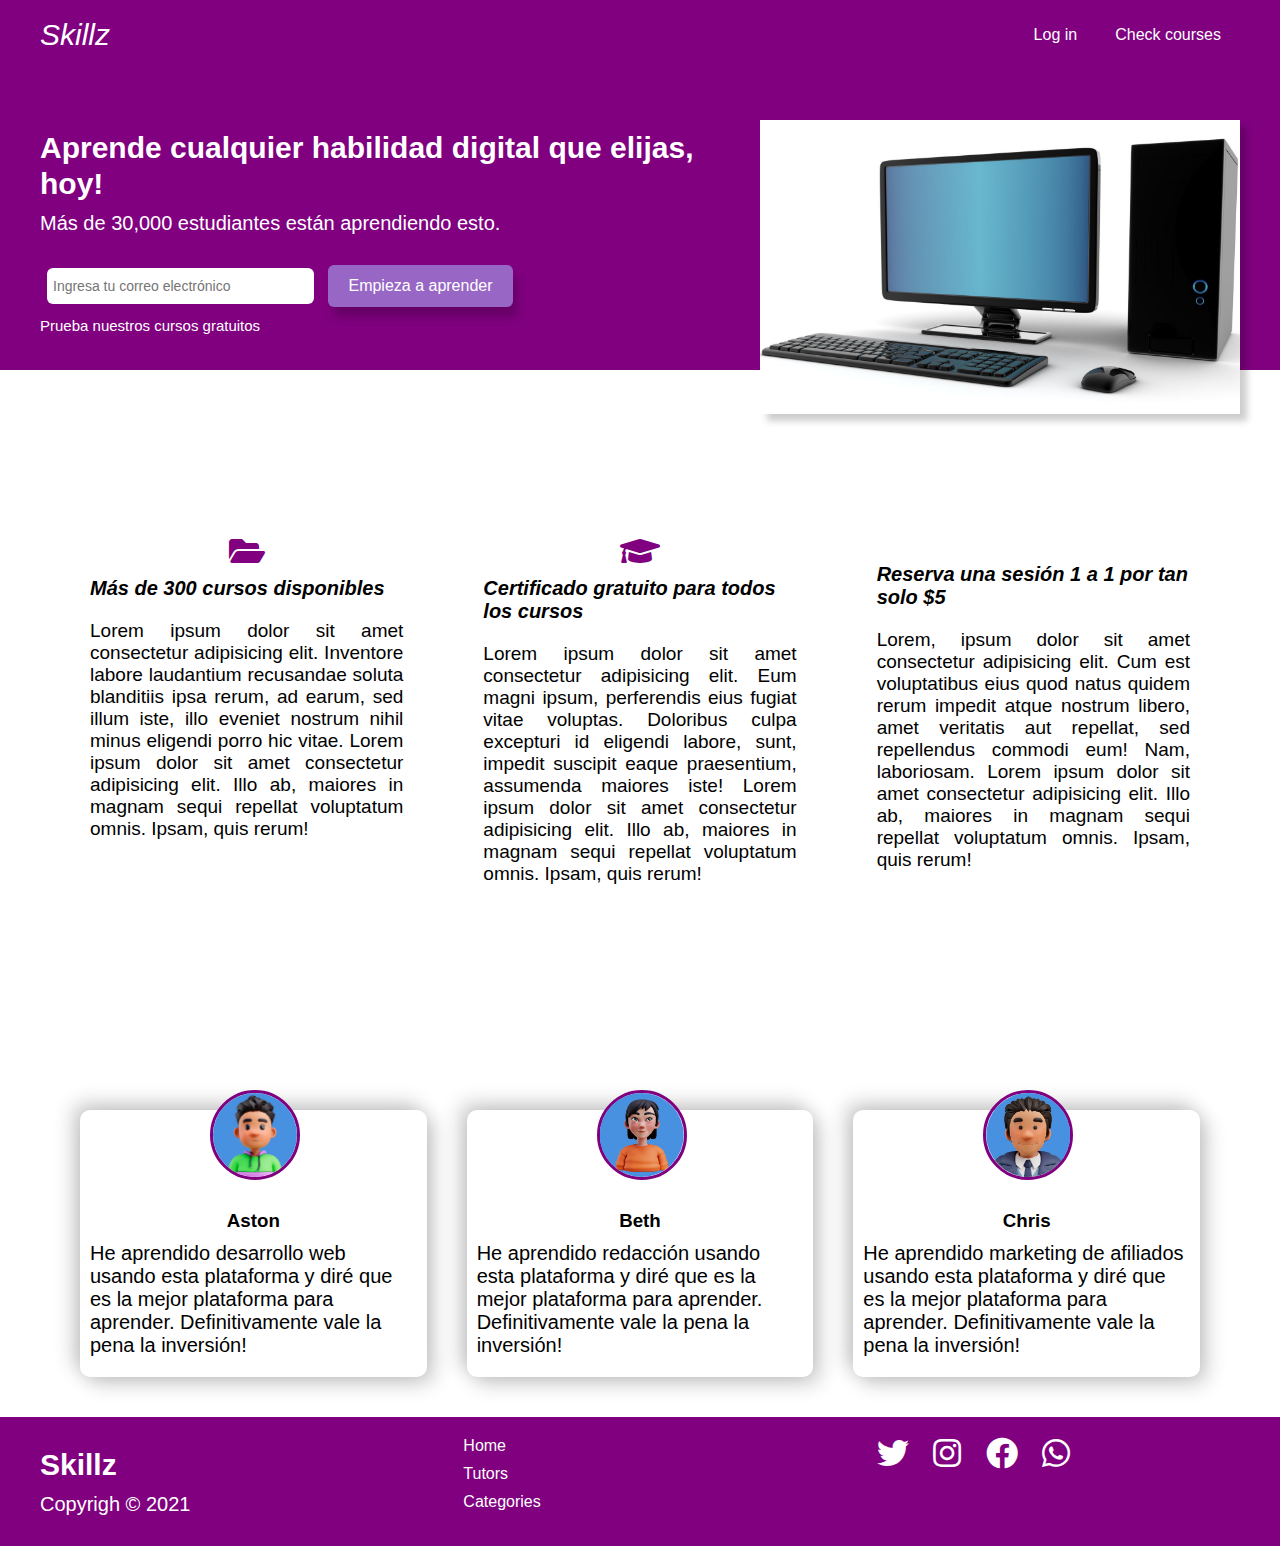
<file: CSS-Flexbox-Grid/index.html>
<!DOCTYPE html>
<html lang="en">
  <head>
    <meta charset="UTF-8">
    <meta name="viewport" content="width=device-width, initial-scale=1.0">
    <title>Document</title>
    <link rel="stylesheet" href="styles.css">
    <!-- Esta línea me permite utilizar los íconos "Font Awesome" ent tu proyecto -->
    <link rel="stylesheet" href="https://cdnjs.cloudflare.com/ajax/libs/font-awesome/5.15.4/css/all.min.css" integrity="sha512-1ycn6IcaQQ40/MKBW2W4Rhis/DbILU74C1vSrLJxCq57o941Ym01SwNsOMqvEBFlcgUa6xLiPY/NS5R+E6ztJQ==" crossorigin="anonymous" referrerpolicy="no-referrer" />
  </head>
  <body>
    <div class="navbar">
      <!-- En el div que envuelve los elementos en esta sección (la barra de navegación), registramos el contenedor y la clase (css) flex. -->
      <!-- .container para asegurarnos que los elementos internos no excedan cierto ancho, el cual especificaremos en CSS -->
      <!-- .flex para mostrar los elementos hijos alineados horizontalmente (lado-a-lado) usando CSS Flexbox. -->
      <div class="container flex">
        <h1 class="logo">Skillz</h1>
        <nav>
          <ul>
            <li class="nav">
              <a class="outline" href="">Log in</a>
            </li>
            <li class="nav">
              <a class="outline" href="">Check courses</a>
            </li>
          </ul>
        </nav>
      </div>
    </div>
    <!-- Area de presentación  -->
    <section class="showcase">
      <div class="container">
        <div class="grid">
          <div class="grid-item-1">
            <div class="showcase-text">
              <h1>Aprende cualquier habilidad digital que elijas, hoy!</h1>
              <p class="supporting-text"> Más de 30,000 estudiantes están aprendiendo esto.</p>
            </div>
            <div class="showcase-form">
              <form action="">
                <input type="email" placeholder="Ingresa tu correo electrónico">
                <input type="submit" class="btn" value="Empieza a aprender">
              </form>
              <p class="litte-info">Prueba nuestros cursos gratuitos</p>
            </div>
          </div>
          <div class="grid-item-2">
            <div class="image">
              <img src="./images/transparent.png" alt="">
            </div>
          </div>
        </div>
      </div>
    </section>
    
    <!-- Seccion estadísticas -->
    <div class="lower-container container">
      <section class="stats">
        <div class="flex">
          <div class="stat">
            <i class="fa fa-folder-open fa-2x" aria-hidden="true" ></i>
            <h3 class="title">Más de 300 cursos disponibles</h3>
            <p class="text">Lorem ipsum dolor sit amet consectetur adipisicing elit. Inventore labore laudantium recusandae soluta blanditiis ipsa rerum, ad earum, sed illum iste, illo eveniet nostrum nihil minus eligendi porro hic vitae. Lorem ipsum dolor sit amet consectetur adipisicing elit. Illo ab, maiores in magnam sequi repellat voluptatum omnis. Ipsam, quis rerum!</p>
          </div>
          <div class="stat">
            <i class="fa fa-graduation-cap fa-2x" aria-hidden="true" ></i>
            <h3 class="title">Certificado gratuito para todos los cursos</h3>
            <p class="text">Lorem ipsum dolor sit amet consectetur adipisicing elit. Eum magni ipsum, perferendis eius fugiat vitae voluptas. Doloribus culpa excepturi id eligendi labore, sunt, impedit suscipit eaque praesentium, assumenda maiores iste! Lorem ipsum dolor sit amet consectetur adipisicing elit. Illo ab, maiores in magnam sequi repellat voluptatum omnis. Ipsam, quis rerum!</p>
          </div>
          <div class="stat">
            <i class="fa fa-credit-card-alt fa-2x" aria-hidden="true" ></i>
            <h3 class="title">Reserva una sesión 1 a 1 por tan solo $5</h3>
            <p class="text">Lorem, ipsum dolor sit amet consectetur adipisicing elit. Cum est voluptatibus eius quod natus quidem rerum impedit atque nostrum libero, amet veritatis aut repellat, sed repellendus commodi eum! Nam, laboriosam. Lorem ipsum dolor sit amet consectetur adipisicing elit. Illo ab, maiores in magnam sequi repellat voluptatum omnis. Ipsam, quis rerum!</p>
          </div>
        </div>
      </section>
    </div>
    <!-- Seccion testimonios -->
    <section class="testimonials">
      <div class="container">
        <div class="testimonial grid-3">
          <div class="card">
            <div class="circle">
              <img src="images/4.jpg" alt="">
            </div>
            <h3>Aston</h3>
            <p>He aprendido desarrollo web usando esta plataforma y diré que es la mejor plataforma para aprender. Definitivamente vale la pena la inversión!</p>
          </div>

          <div class="card">
            <div class="circle">
              <img src="images/5.jpg" alt="">
            </div>
            <h3>Beth</h3>
            <p>He aprendido redacción usando esta plataforma y diré que es la mejor plataforma para aprender. Definitivamente vale la pena la inversión!</p>
          </div>

          <div class="card">
            <div class="circle">
              <img src="images/6.jpg" alt="">
            </div>
            <h3>Chris</h3>
            <p>He aprendido marketing de afiliados usando esta plataforma y diré que es la mejor plataforma para aprender. Definitivamente vale la pena la inversión!</p>
          </div>
        </div>
      </div>
    </section>
    <footer>
      <div class="container grid-3">
        <div class="copyright">
          <h1>Skillz</h1>
          <p>Copyrigh &copy; 2021</p>
        </div>
        <nav class="links">
          <ul>
            <li><a href="" class="outline">Home</a></li>
            <li><a href="" class="outline">Tutors</a></li>
            <li><a href="" class="outline">Categories</a></li>
          </ul>
        </nav>
        <div class="profiles">
          <a href=""><em class="fab fa-twitter fa-2x"></em></a>
          <a href=""><em class="fab fa-instagram fa-2x"></em></a>
          <a href=""><em class="fab fa-facebook fa-2x"></em></a>
          <a href=""><em class="fab fa-whatsapp fa-2x"></em></a>
        </div>
      </div>
    </footer>
  </body>
</html>
</file>
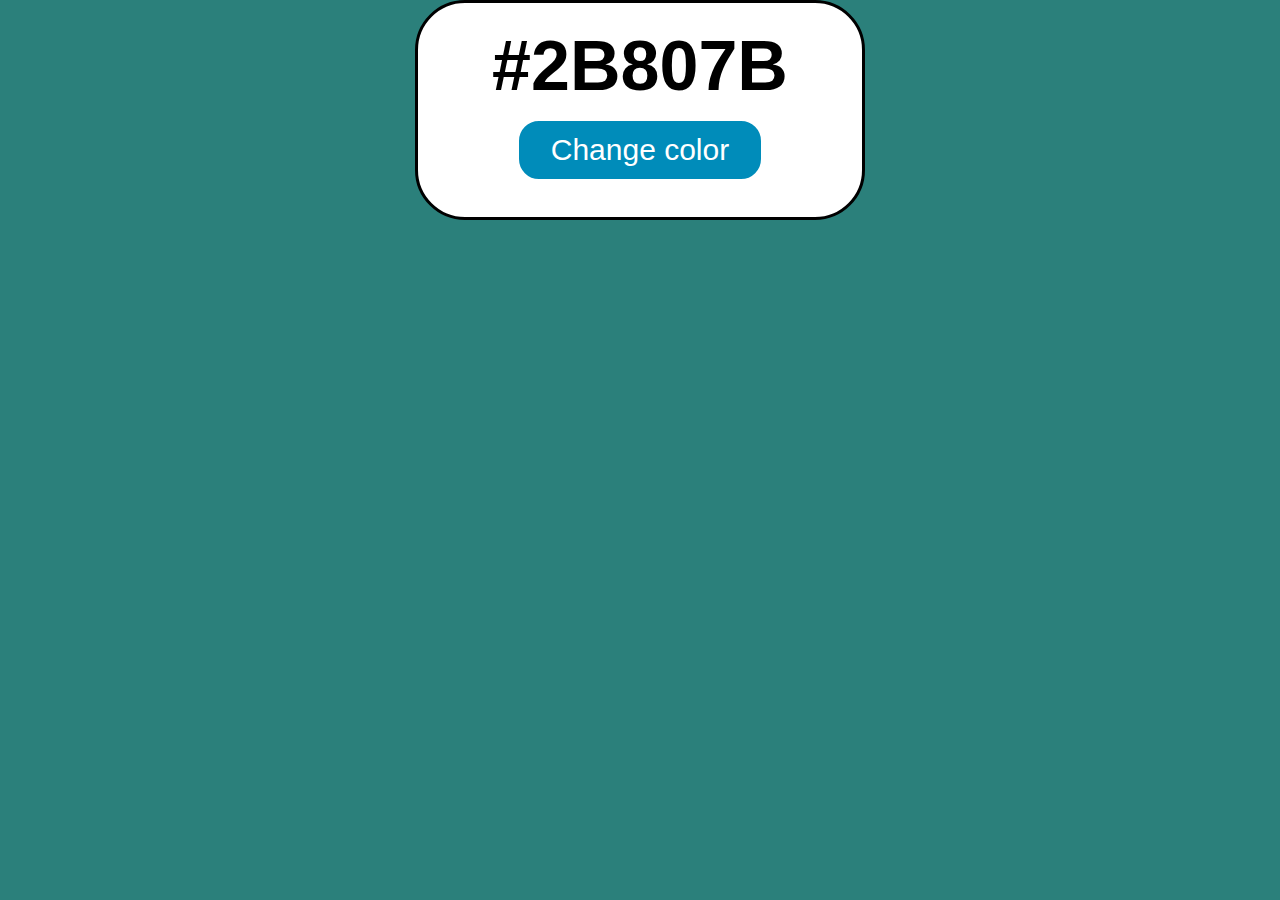
<file: DOM-Manipulation/Random-Hex-Colors/index.html>
<!DOCTYPE html>
<html lang="es">
  <head>
    <meta charset="UTF-8">
    <meta name="viewport" content="width=device-width, initial-scale=1.0">
    <title>Random Color</title>
    <link rel="stylesheet" href="styles.css"> 
    <link rel="icon" type="image/png" href="Images/favicon-colors.png">
    
  </head>
  <body class="centrar-flex">
    <div id="contenedor" class="centrar-flex">
      <p id="color">#2B807B</p>
      <button id="boton-color">Change color</button>
    </div>
    <script src="app.js"></script>
  </body>
</html>
</file>
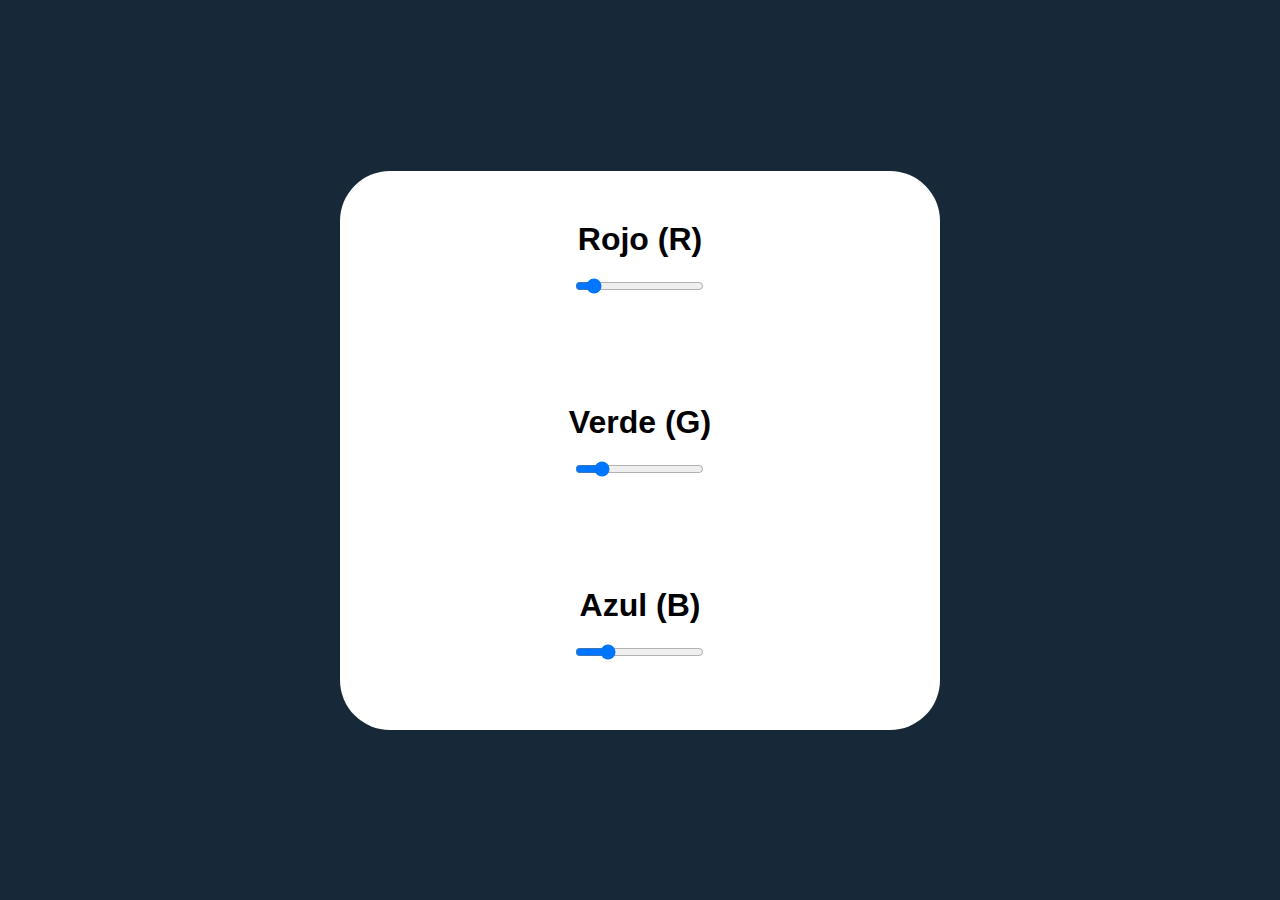
<file: DOM-Manipulation/RGB-colors-sliders/index.html>
<!DOCTYPE html>
<html lang="es">
  <head>
    <meta charset="UTF-8">
    <meta name="viewport" content="width=device-width, initial-scale=1.0">
    <link rel="stylesheet" href="styles.css"> 
    <link rel="icon" type="image/png" href="Images/favicon-colors.png">
    <title>RGB colors with sliders</title>
    
  </head>
  <body>
    <div class="contenedor-principal">
      <div class="contenedo-interno">
        <div class="color">
          <label for="rojo">Rojo (R)</label>
          <input id="rojo" type="range" min="0" max="255" value="23" step="1">
          <p id="texto-rojo"></p>
        </div>
        <div class="color">
          <label for="verde">Verde (G)</label>
          <input id="verde" type="range" min="0" max="255" value="41" step="1">
          <p id="texto-verde"></p>
        </div>
        <div class="color">
          <label for="azul">Azul (B)</label>
          <input id="azul" type="range" min="0" max="255" value="56" step="1">
          <p id="texto-azul"></p>
        </div>
      </div>
    </div>
    <script src="app.js"></script>
  </body>
</html>
</file>
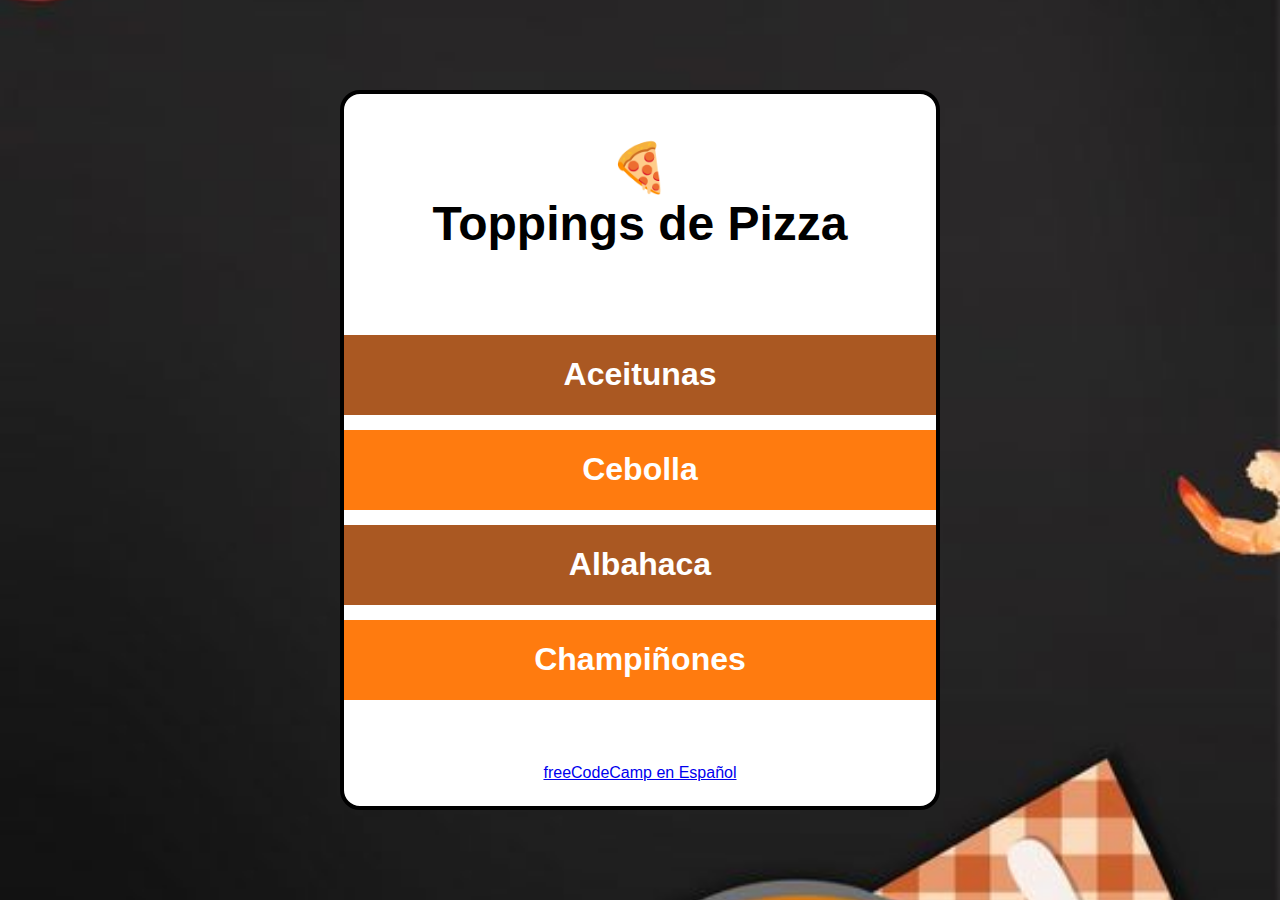
<file: DOM-Manipulation/Toppings-pizza/index.html>
<!DOCTYPE html>
<html lang="es">
<head>
  <meta charset="UTF-8">
  <meta name="viewport" content="width=device-width, initial-scale=1.0">
  <link rel="stylesheet" href="styles.css">
  <!-- Añadir ícono a la página -->
  <link rel="icon" type="image/png" href="Images/favicon-pizza.png">
  <title>Toppings de pizza</title>
</head>
  <body>
    <!-- El texto y comentarios son nodos -->
    <!-- shift + alt + F -- reacomodar identación -->
    <div id="contenedor">
      <h1 id="titulo">🍕<br>Toppings de Pizza</h1>
      <!-- h2 creado para mirar qué pasa si se repite el id de un elemento. En este caso solo selecciona y da la información del primer elemento que encuentra con ese ID.  -->
      <!-- <h2 id="titulo">Práctica</h2> -->
      <ul id="lista-topings">
        <!-- Una forma de añadir un evento es desde acá desde HTML  -->
        <!-- Pero en la realidad no es práctico escribir esto en HTML -->
        <!-- <li onclick="mostrarClick('Aceitunas')" class="topping fondo-marron" id="aceitunas">Aceitunas</li>
        <li onclick="mostrarClick('Cebolla')" class="topping fondo-naranja">Cebolla</li>
        
        <li onclick="mostrarClick('Albahaca')" onclick="mostrarClick()" class="topping fondo-marron" id="albahaca">Albahaca</li>
        <li onclick="mostrarClick('Chanpiñones')" class="topping fondo-naranja">Champiñones</li> -->
        <li class="topping fondo-marron" id="aceitunas">Aceitunas</li>
        <li class="topping fondo-naranja">Cebolla</li>
        
        <li class="topping fondo-marron" id="albahaca">Albahaca</li>
        <li class="topping fondo-naranja">Champiñones</li>
      </ul>
      <!-- añadir un enlace  -->
      <a href="https://www.freecodecamp.org/espanol/">freeCodeCamp en Español</a>
    </div>
    <script src="app.js"></script>
  </body>
</html>
</file>
<file: CSS-Flexbox-Grid/styles.css>
/*? Estilos del nav bar  */
/* ------------------------------- */
/** sobrescribe el estilo por defecto y establece el padding y el margen a cero */
* {
  box-sizing: border-box;
  padding: 0;
  margin: 0;
}

/** Texto color blanco en todas partes del body*/
body {
  font-family: "lato", sans-serif;
  color: white;
}

/** Hacer todo el texto de los links negro y sin decoración osea sin underline */
a {
  color: black;
  /* Quitar decoración a los links */
  text-decoration: none;
}

h1 {
  font-size: 30px;
  font-weight: 600; 
  /* arriba abajo 10px, izq der 0px*/
  margin: 10px 0; 
  /* espaciado */
  line-height: 1.2;
}

h2 {
  font-size: 25px;
  font-weight: 300;
  margin: 10px 0; 
  line-height: 1.2;
}

/** Hacer que todas las imágenes tengan el mismo tamaño que el contenedor donde están */
img {
  width: 100%;
}

/** Remover el estilo a los elementos de una lista */
li {
  list-style-type: none;
}

p {
  font-size: 20px;
  margin: 10px 0;
}

/** Logo en cursiva */

.logo {
  font-style: italic;
}

/** Centra el elemento y establece un ancho máximo y se asegura que los elementos puedan fluir através*/
.container {
  margin: 0 auto;
  /* Si la pantalla mide más de 1200px todo el contenedor no superará esta medida, quedarán espacios en blanco cuando crezca más que esto */
  max-width: 1200px;
  overflow: visible;
}

/** Aplica el color de fondo, altura y "padding a nuestra clase navbar" */
.navbar {
  background-color: purple;
  height: 70px;
  padding: 0 30px;
}

/** Establece el tamaño de la fuente (font size), reduce el peso de la fuente (font-weight), agrega margen y alto de línea o espaciado (line height) */
.navbar h1 {
  font-size: 30px;
  font-weight: 300;
  margin: 10px 0;
  line-height: 1.2;
}

.navbar .flex {
  display: flex;
  /* Es como darle un fill container a Skills que es el primer elemento */
  justify-content: space-between;
  align-items: center;
  height: 100%;
}

/** colocar login y check course que son los 2 elementos de ul uno al lado del otro */
.navbar ul {
  display: flex;
}

/** Cambia el color de ambos enlaces a blanco, agrega padding entre si y margen también */
.navbar a {
  color: white;
  padding: 9px;
  margin: 0 10px;
}

/** Agregar hover con color y underline con el mimso color con 3px de espaciado  */
.navbar a:hover {
  color: #9867c5;
  /* Agregar borde abajo porque es un enlace */
  border-bottom: 3px solid #9867c5;
}

/*? Estilos del área de presentación  */
/** ------------------------------- */
.showcase {
  height: 300px;
  background-color: purple;
}

/** añade margen bajo el texto */
.showcase p {
  margin-bottom: 30px;
}

/** Añade una sombra bajo la imagen */
.showcase img {
  box-shadow: 7px 7px 7px rgba(0, 0, 0, 0.2);
}

/** Añade algo de padding al contenido del formulario */
.showcase form {
  padding-left: 7px;
}

.grid {
  /* Si la imagen es más grande que el contenedor esta será visible  */
  overflow: visible;
  display: grid;
  grid-template-columns: 60% 40%;
}

/** definir algo de espacio entre el área de navegación (navigation) y el área de presentación. */

.grid-item-1,
.grid-item-2 {
  position: relative;
  top: 50px;
}

.showcase input[type='email']{
  padding: 10px 80px 10px 0;
  font-size: 14px;
  border: none;
  border-radius: 6px;
  padding-left: 6px;
}

.btn {
  border-radius: 6px;
  padding: 12px 20px;
  background: #9867C5;
  border: none;
  margin-left: 10px;
  color: white;
  font-size: 16px;
  cursor: pointer;
  box-shadow: 5px 10px 10px rgba(0, 0, 0, 0.2);
}

/**Cambiar fuente del texto del formulario */
.showcase-form{
  margin: auto;
}

.litte-info{
  font-size: 15px;
  font-family: "poppins", sans-serif;
}

/*? Estilos de la sección estadísticas  */

.lower-container {
  margin: 120px auto;
  padding: 0;
  max-width: 1400px;
}

/** Apunta a todos los elementos h3 con clase CSS tittle */
.title {
  color: black;
  font-size: 20px;
  text-align: left;
  padding-left: 10px;
  padding-top: 10px;
  font-style: italic;
}

/** Apunta a todos los elementos h3 con clase CSS text */
.text {
  color: black;
  font-size: 19px;
  width: 100%;
  padding: 10px;
  margin: 0, 20px;
  text-align: justify;
}

/** Mostrar horizontalmente cada div, poner un poco de espacio alrededor */
.flex {
  display: flex;
  justify-content: space-around;
}

/**Agregar algo de padding alrededor del contenedor. Alinear el texto al centro*/
.stats{
  padding: 45px 50px;
  text-align: center;
}

/**Aplicar margen y ancho*/
.stat{
  margin: 0 30px;
  text-align: center;
  width: 100%; 
}

.stats .fa {
  color: purple;
}

/*? Estilos de la sección testimonios  */

.testimonial {
  color: black;
  padding: 40px;
}

/** Envuelve la imagen dentro de una figura circular y define su altura para que tome todo el alto de su elemento padre */

.testimonial img {
  height: 100%;
  clip-path: circle();
}

/** Alinea el texto al centro */

.testimonial h3{
  text-align: center;
}

/** Crear un grid de tres columnas equidistantes. Definir un espaciado de 40px entre ellas */

.grid-3 {
  display: grid;
  grid-template-columns: repeat(3, 1fr);
  gap: 40px;
}

/* Crear una tarjeta en blanco con sombreado alrededor */
.card {
  padding: 10px;
  background-color: white;
  border-radius: 10px;
  box-shadow: -7px -7px 20px rgba(0, 0, 0, 0.2),
               7px  7px 20px rgba(0, 0, 0, 0.2)
}

.circle {
  background-color: transparent;
  border:3px solid purple;
  height:90px;
  width:90px;
  position: relative;
  top: -30px;
  left: 120px;
  border-radius:50%;
  /* -moz-border-radius:50%;
  -webkit-border-radius:50%; */
}

/*? Estilos de la sección footer  */

/**Añadir padding alrededor del footer*/
footer {
  background-color: purple;
  padding: 20px 10px;
}

/**Configurar todos los textos con link y poner margen a la izquierda y derecha*/
footer a{
  color: white;
  margin: 10px;
}

/**Margen al texto de los links*/
footer li{
  margin-bottom: 10px;
}

/**Configurar hover a los links*/
footer a:hover {
  color: #9867C5;
  border-bottom: 2px solid #9867C5;
}

/*? Tablets y pantallas más pequeñas */

@media(max-width: 768px) {
  .grid,
  .grid-3 {
    grid-template-columns: 1fr;
  }

  /** Alinear todo el texto al centro. Esto moverá todo el texto, incluyendo el formulario al centro.*/

  .showcase {
    height: auto;
    text-align: center;
  }

  /** Esto restablece el ancho del contenedor de la imagen y agrega margen a la izquierda 
  */ 
  .image {
    width: 600px;
    margin-left: 80px;
  }

  /* Cambia las secciones de servicio de lado-a-lado para que cada una se posicione en una sóla linea. Centra el texto. */

  .stats .flex {
    flex-direction: column;
  }

  .stats {
    text-align: center;
  }

  /* Asegura que cada sección en las estadísticas no exceda el ancho del elemento padre. */

  .stat {
    width: 100%;
    padding-right: 80px;
  }
  
  /* Mueve el círculo al centro de la tarjeta  */

  .circle {
    background-color: transparent;
    border:3px solid purple;
    height:90px;
    position: relative;
    top: -30px;
    left: 270px;
    border-radius:50%;
    /* -moz-border-radius:50%;
    -webkit-border-radius:50%; */
    width:90px;
  }

}

/*? Dispositivos móviles */

@media(max-width: 500px) {
  .navbar {
    height: 100px;
  }

  /* Cambia la alineación. El logo del título se queda en la parte superior, los enlaces de navegación ahora se muestran debajo*/

  .navbar .flex {
    flex-direction: column;
  }

  /* Cuando pasamos encima el ratón, retienen el texto blanco y cambia el borde a negro */

  .navbar a:hover {
    color: white;
    border-bottom: 2px solid white;
  }

  /* Establecer el color púrpura para el fondo de los enlaces de navegación, redondear las esquinas de los bordes y darle algo de espaciado*/

  .navbar ul {
    background: #9867C5;
    border-radius: 5px;
    padding: 10px 0;
  }

  /* Alinear el texto al centro */

  .showcase {
    height: auto;
    text-align: center;
  }


/* Reducir el tamaño de la fuente */

.little-info {
    font-size: 13px;
  }


/* Reducir el ancho de la imágen */

  .image {
    width: 350px;
    margin-left: 70px;
  }

  .stat {
    margin-bottom: 40px;
  }

  /* Mover el círculo una vez más */

.circle {
  background-color: transparent;
  border:3px solid purple;
  height:90px;
  position: relative;
  top: -30px;
  left: 150px;
  border-radius:50%;
  -moz-border-radius:50%;
  -webkit-border-radius:50%;
  width:90px;
}
}
</file>
<file: DOM-Manipulation/Random-Hex-Colors/styles.css>
/* *Estilos generales */

* {
    margin: 0;
    padding: 0;
    box-sizing: border-box; /* le dice al navegador cómo va calcular el tamaño del elemento en base a su margin y su padding */
    font-family: Verdana, Geneva, Tahoma, sans-serif
}

body {
    background-color: #2B807B;
    text-align: center;
}

.centrar-flex {
    display: flex;
    justify-content: center;
    align-items: center;
}

/* *Contenedor */

#contenedor {
    height: 220px;
    width: 450px;
    background-color: white;
    border: 3px solid black;
    border-radius: 50px;
    flex-wrap: wrap;
    flex-direction: column;
}

/* *Texto */

#color {
    font-size: 70px;
    font-weight: bold;
}

button {
    font-size: 30px;
    color: white;
    border-radius: 20px;
    background-color: #008CBA;
    margin: 15px;
    padding: 10px 30px;
    border: 2px solid #008CBA;
    user-select: none;
    cursor: pointer;
    transition-duration: 0.4s;
}

button:hover {
    background-color: #05455a;
}
</file>
<file: DOM-Manipulation/RGB-colors-sliders/styles.css>
/* *Estilos generales */

* {
    margin: 0;
    padding: 0;
    box-sizing: border-box; /* le dice al navegador cómo va calcular el tamaño del elemento en base a su margin y su padding */
    font-family: Verdana, Geneva, Tahoma, sans-serif
}

body {
    height: 100vh;
    display: flex;
    justify-content: center;
    align-items: center;
    text-align: center;
    background-color: rgb(23, 41, 56);
}


/* Contenedores */

.contenedor-principal {
    width: 50vw;
    max-width: 600px;
    min-height: 350px;
    display: flex;
    flex-wrap: wrap;
    justify-content: center;
    align-items: center;
    background-color: white;
    border-radius: 50px;
    
}

/* Colores RGB */

.color {
    padding: 20px;
    margin: 10px;
    font-size: 2em;
    font-weight: bold;
    font-family: Georgia, 'Times New Roman', Times, serif;
    display: flex;
    flex-direction: column;
    justify-content: space-around;
    align-items: center;
}

label, p {
    margin: 20px;
}
</file>
<file: DOM-Manipulation/Toppings-pizza/styles.css>
/* *Estilos generales */

* {
    margin: 0;
    padding: 0;
    box-sizing: border-box; /* le dice al navegador cómo va calcular el tamaño del elemento en base a su margin y su padding */
    font-family: "lato", sans-serif;
}

body {
    display: flex;
    justify-content: center;
    align-items: center;
    height: 100vh;
    text-align: center;
    background: url(Images/pizza-bck.jpg) no-repeat center center/cover; /* esto último centro el fondo y lo ajusta a la pantalla */
}

/* *Contenido  */

#contenedor {
    display: flex;
    flex-wrap: wrap;
    justify-content: center;
    align-items: center;
    min-height: 80vh; /*80% de la altura de la ventana*/
    width: 80vh;
    max-width: 600px;
    background-color: white;
    border: 4px solid black;
    border-radius: 20px;
}

h1 {
    font-size: 3rem;
    width: 100%; /*Toma el 100% del ancho de su contenedor */
    margin: 20px 10px;

}
ul {
    width: 100%; /*Ocupa el 100% del contenedor lista, toda la pantalla en este caso*/
    height: 100%;
}

.topping {
    font-size: 2rem;
    font-weight: bold;
    color: white;
    display: flex;
    flex-wrap: wrap; /*Que los distintos toppings estén en distintas líneas*/
    justify-content: center;
    align-items: center;
    width: 100%;
    height: 80px; /*altura contenedor*/
    margin: 15px 0;
}

.fondo-marron {
    background-color: #aa5822;
}

.fondo-naranja {
    background-color: #ff7b0f;
}

.texto-verde {
    color: greenyellow;
}
</file>
